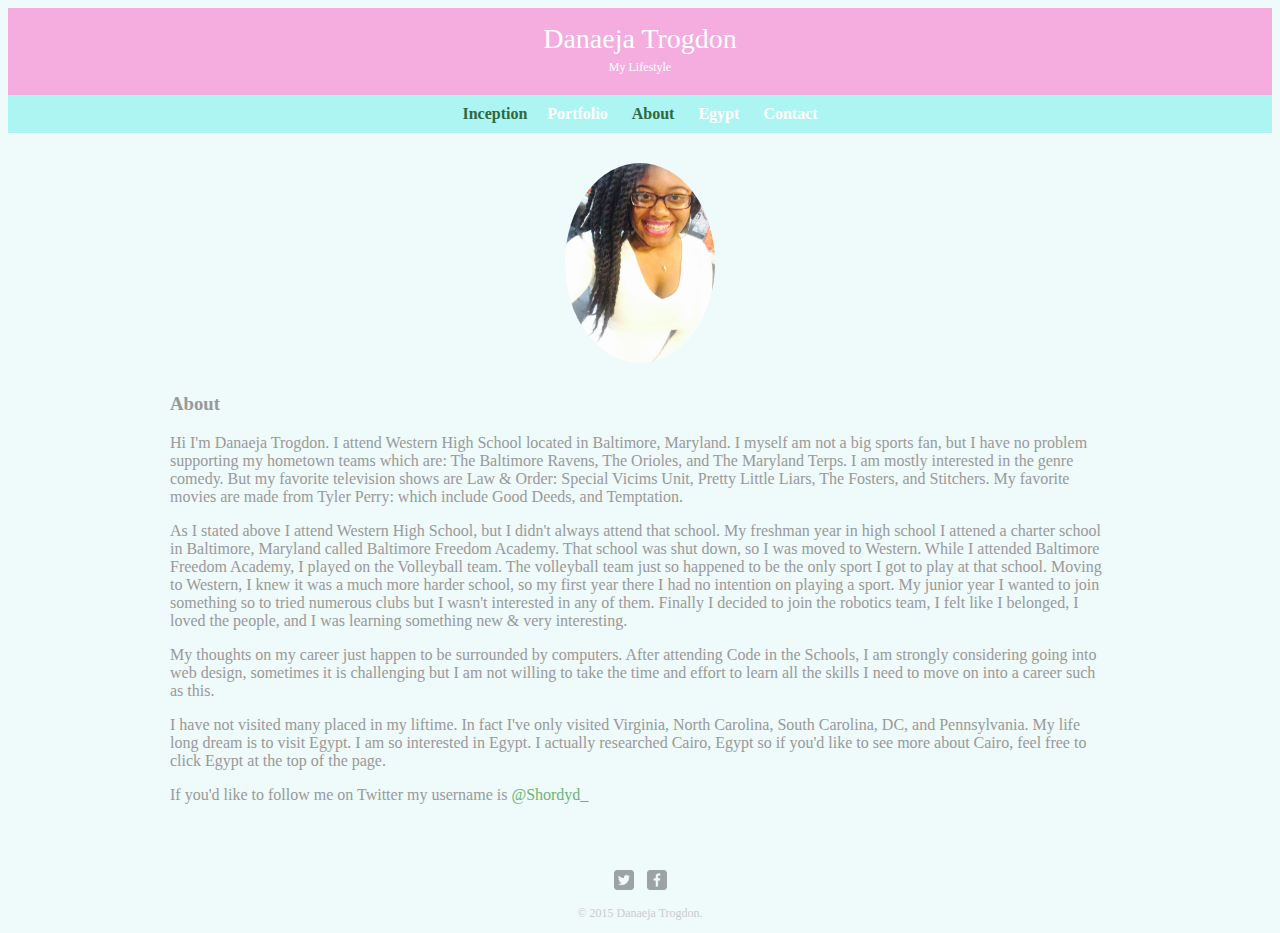
<file: about.html>
<!DOCTYPE.html>
<html>
  <head>
    <meta charset= "utf-8">
    <title> Danaeja Trogdon | Photographer </title>
<link href='http://fonts.googleapis.com/css?family=Lora:400,400italic' rel='stylesheet' type='text/css'>
    <link rel="stylesheet" href="css/main.css">
    <link rel="stylesheet" href="css/responsive.css">
        <meta name="viewport" content="width=device-width, initial-scale=1.8">
  </head>
  <body>
    <header>
      <a href="index.html"id="logo">
          <h1> Danaeja Trogdon </h1>
          <h2> My Lifestyle		  </h2>
      </a>
    <nav>
    <ul>
	<li><a href="inception.html" class="selected">Inception</a>
      <li><a href="index.html">Portfolio</a></li>
      <li><a href="about.html" class="selected">About</a></li>
	  <li><a href="egypt.html">Egypt</a></li>
      <li><a href="contact.html">Contact</a></li>
      </ul>
    </nav>
</header>
      
  <section>
    <img src="img/danaeja.jpg" alt="Photograph of Danaeja Trogdon" class="profile-photo">
	
	<div id="wrapper">
    <h3>About</h3>
   <p>Hi I'm Danaeja Trogdon. I attend Western High School located in Baltimore, Maryland. I myself am not a big sports fan, but I have no problem supporting my hometown teams which are: The Baltimore Ravens, The Orioles, and The Maryland Terps.  I am mostly interested in the genre comedy. But my favorite television shows are Law & Order: Special Vicims Unit, Pretty Little Liars, The Fosters, and Stitchers. My favorite movies are made from Tyler Perry: which include Good Deeds, and Temptation. </p>
   <p>As I stated above I attend Western High School, but I didn't always attend that school. My freshman year in high school I attened a charter school in Baltimore, Maryland called Baltimore Freedom Academy. That school was shut down, so I was moved to Western. While I attended Baltimore Freedom Academy, I played on the Volleyball team. The volleyball team just so happened to be the only sport I got to play at that school. Moving to Western, I knew it was a much more harder school, so my first year there I had no intention on playing a sport. My junior year I wanted to join something so to tried numerous clubs but I wasn't interested in any of them. Finally I decided to join the robotics team, I felt like I belonged, I loved the people, and I was learning something new & very interesting. </p>
   <p> My thoughts on my career just happen to be surrounded by computers. After attending Code in the Schools, I am strongly considering going into web design, sometimes it is challenging but I am not willing to take the time and effort to learn all the skills I need to move on into a career such as this. </p>
	<p>I have not visited many placed in my liftime. In fact I've only visited Virginia, North Carolina, South Carolina, DC, and Pennsylvania. My life long dream is to visit Egypt. I am so interested in Egypt. I actually researched Cairo, Egypt so if you'd like to see more about Cairo, feel free to click Egypt at the top of the page. 
    <p> If you'd like to follow me on Twitter my username is <a href="http://twitter.com/shordyd_">@Shordyd_</a></p>
  </section>
  <footer>
    <a href="http://twitter.com/shordy_D"><img src="img/twitter-wrap.png" alt="Twitter Logo"class="social-icon"></a>
    <a href="http://facebook.com/DanaejaTrogdon"><img src="img/facebook-wrap.png" alt="Facebook Logo" class="social-icon"></a>
      <p> &copy; 2015 Danaeja Trogdon. </p>
     </footer>
      </div>
  </body>
</html>
</file>
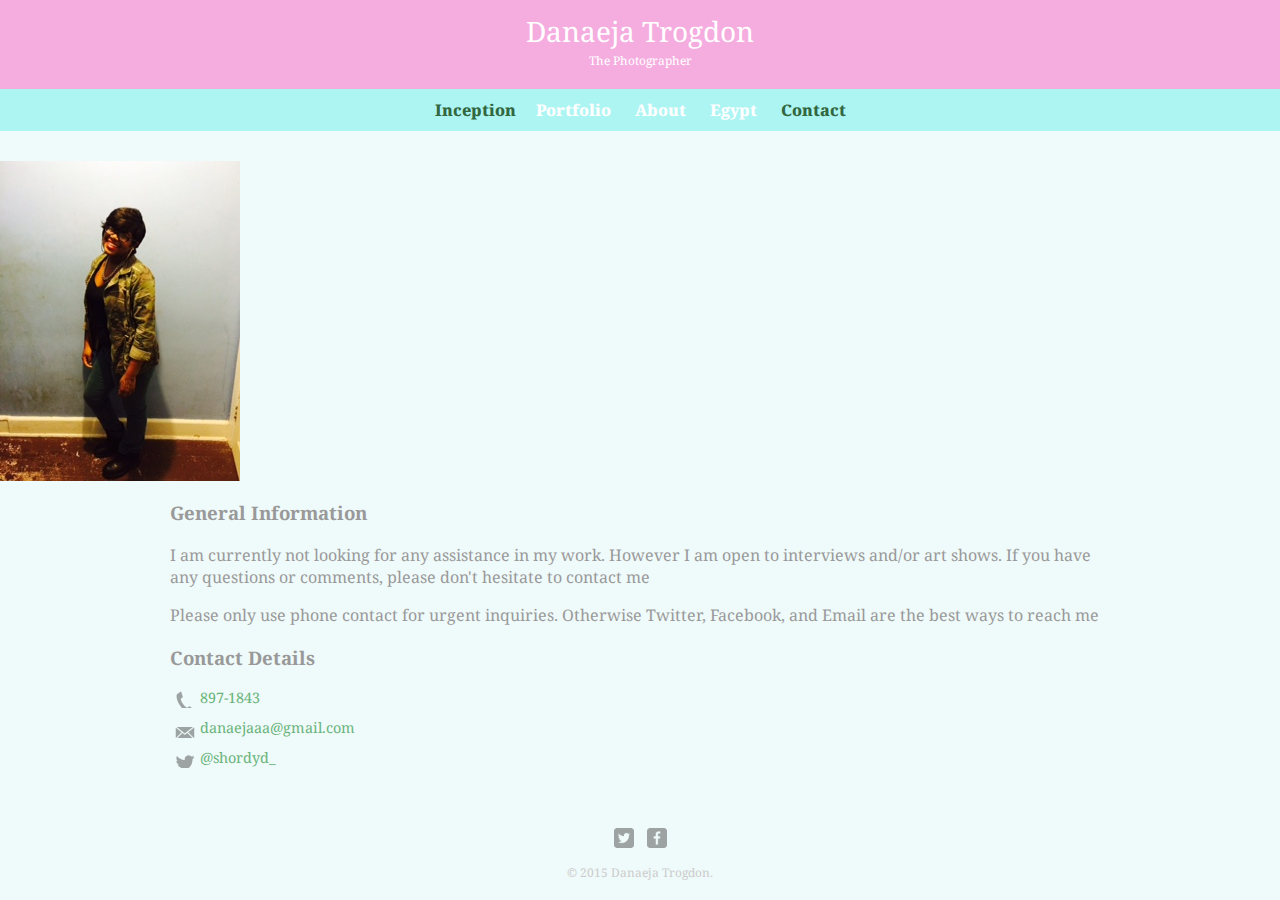
<file: contact.html>
<!DOCTYPE.html>
<html>
  <head>
    <meta charset= "utf-8">
    <title> Danaeja Trogdon | Photographer </title>
    <link rel="stylesheet" href="css/normalize.css">
<link href='http://fonts.googleapis.com/css?family=Source+Sans+Pro:400,700italic,900italic|Noto+Serif:400,700italic|Droid+Serif:700italic|Oxygen' rel='stylesheet' type='text/css'>
    <link rel="stylesheet" href="css/main.css">
    <link rel="stylesheet" href="css/responsive.css">
        <meta name="viewport" content"width=device-width, initial-scale=1.8">
  </head>
  <body>
    <header>
      <a href="index.html"id="logo">
          <h1> Danaeja Trogdon </h1>
          <h2> The Photographer </h2>
      </a>
    <nav>
    <ul>
	<li><a href="inception.html" class="selected">Inception</a>
      <li><a href="index.html">Portfolio</a></li>
      <li><a href="about.html">About</a></li>
	  <li><a href="egypt.html">Egypt</a></li>
      <li><a href="contact.html" class="selected">Contact</a></li>
      </ul>
    </nav>
</header>

          <img id="Naeja"		  src="img/dt.jpg" alt="">
      <div id="wrapper">
        <section id="primary">
    <h3> General Information </h3>
    <p> I am currently not looking for any assistance in my work. However I am open to interviews and/or art shows. If you have any questions or comments, please don't hesitate to contact me</p>
      <p> Please only use phone contact for urgent inquiries. Otherwise Twitter, Facebook, and Email are the best ways to reach me</p>
  </section>
  <section id="secondary">
    <h3>Contact Details</h3>
    <ul class="Contact-info">
    <li class="Phone"><a herf="tele:897-1843">897-1843</a></li>
    <li class="mail"><a href="mailto:danaejaaa@gmail.com">danaejaaa@gmail.com</a>
      <li class="Twitter"><a href="http://twitter.com/intent/tweet?screen_name=shordyd_">@shordyd_</a></li>
    </ul>
  </section>
  <footer>
    <a href="http://twitter.com/shordy_d"><img src="img/twitter-wrap.png" alt="Twitter Logo"class="social-icon"></a>
    <a href="http://facebook.com/DanaejaTrogdon"><img src="img/facebook-wrap.png" alt="Facebook Logo" class="social-icon"></a>
      <p> &copy; 2015 Danaeja Trogdon. </p>
     </footer>
      </div>
  </body>
</html>
</file>
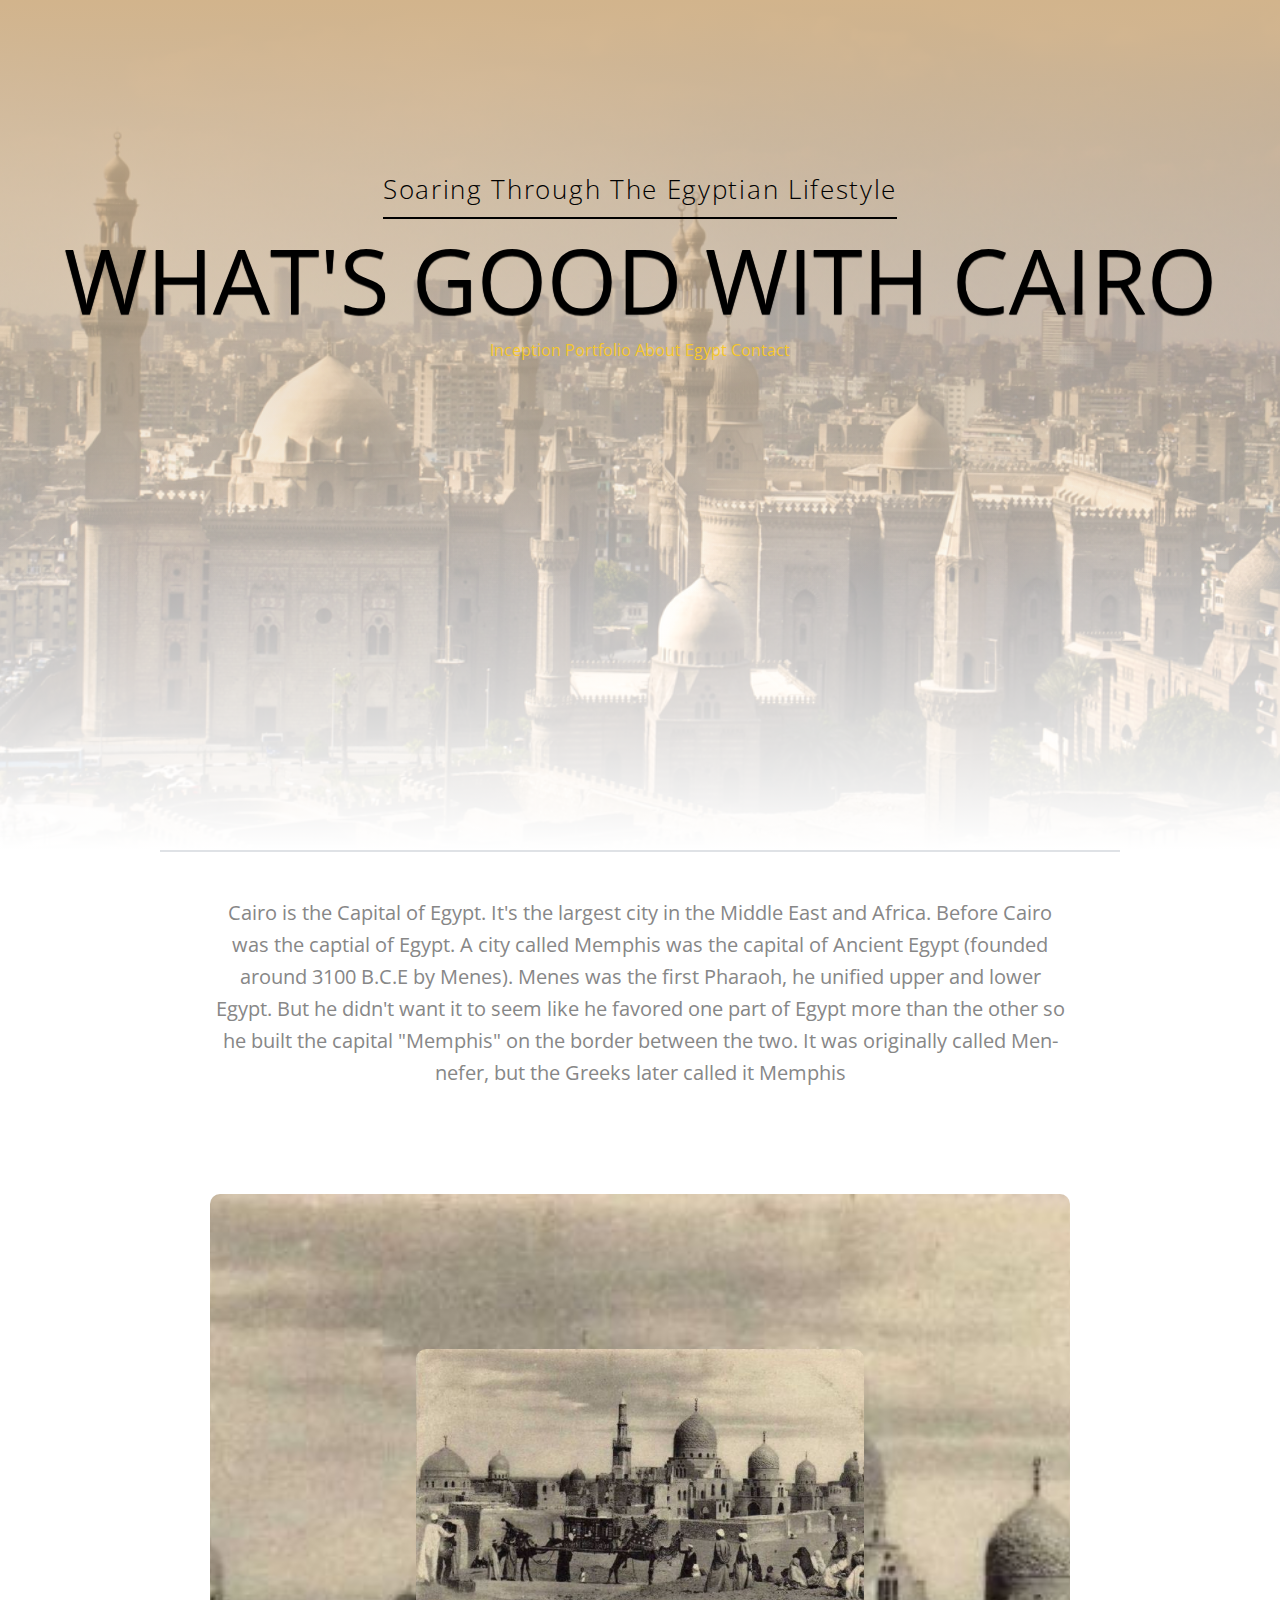
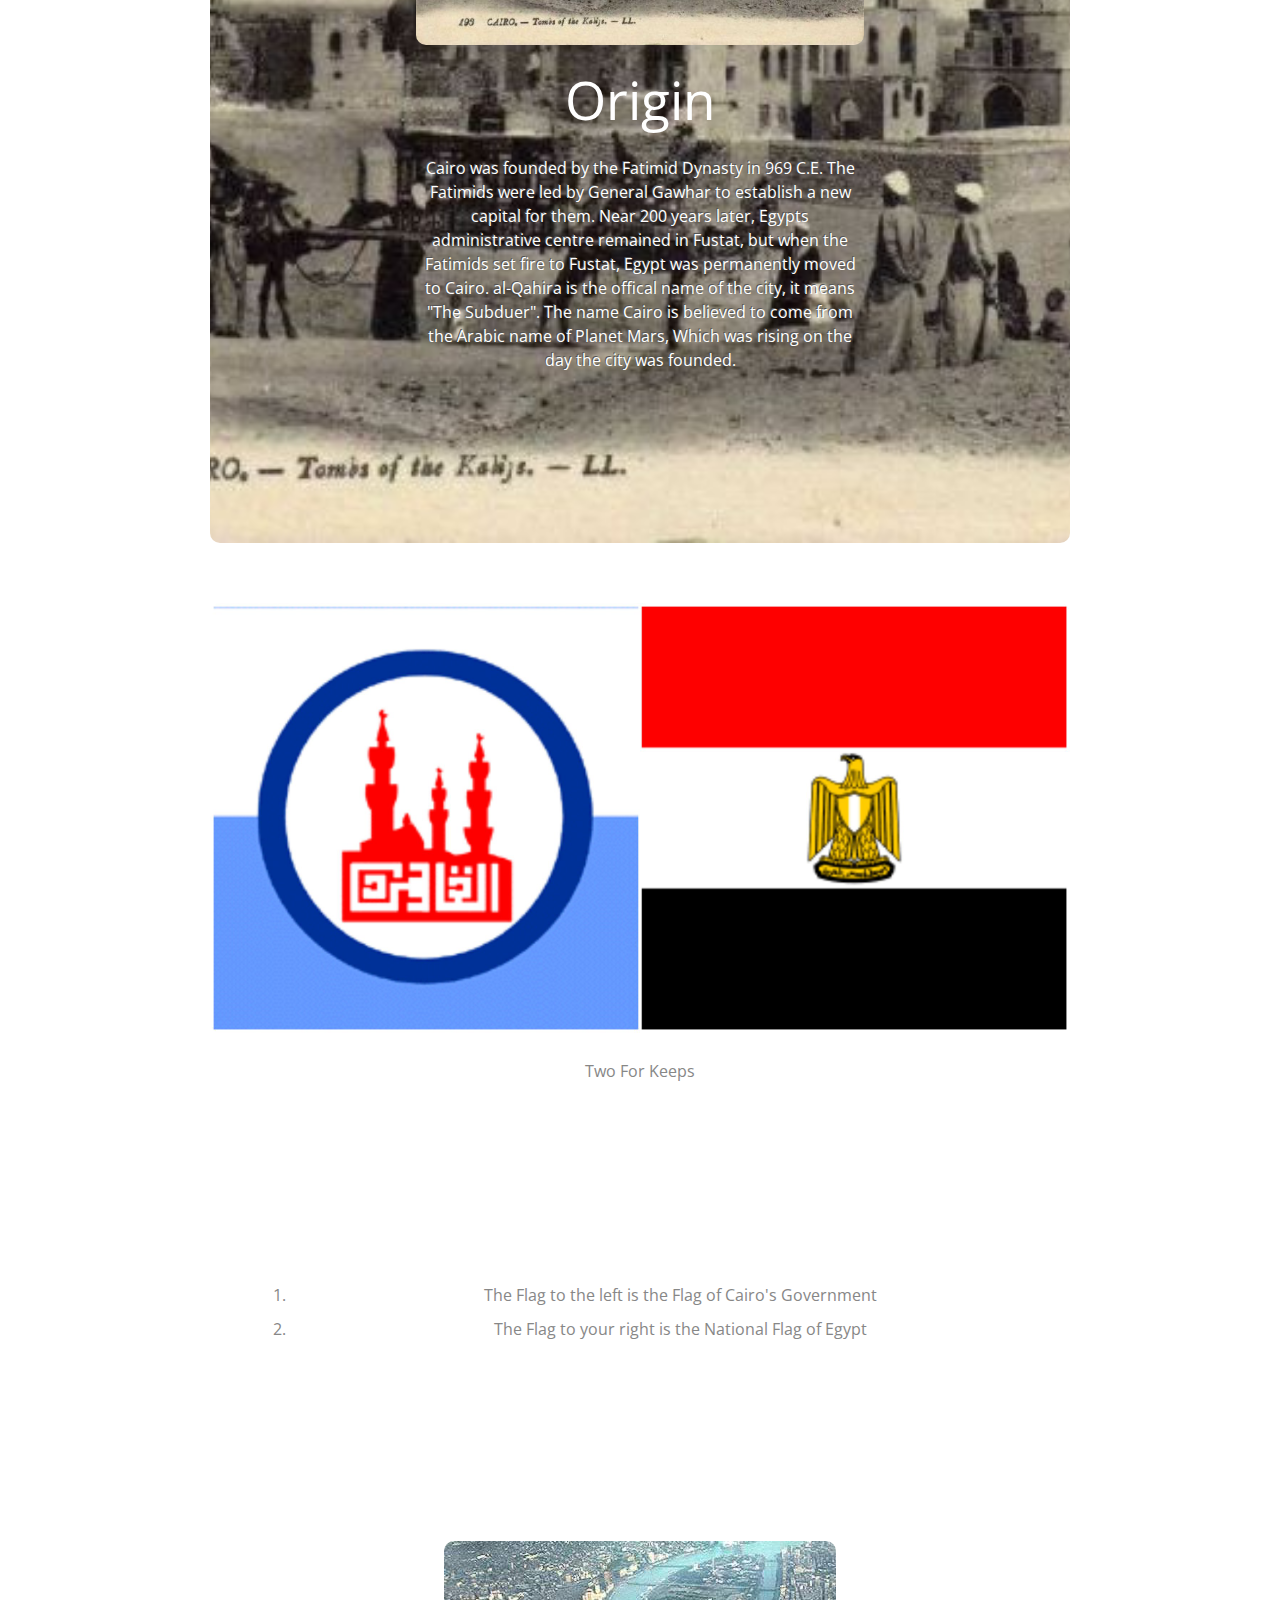
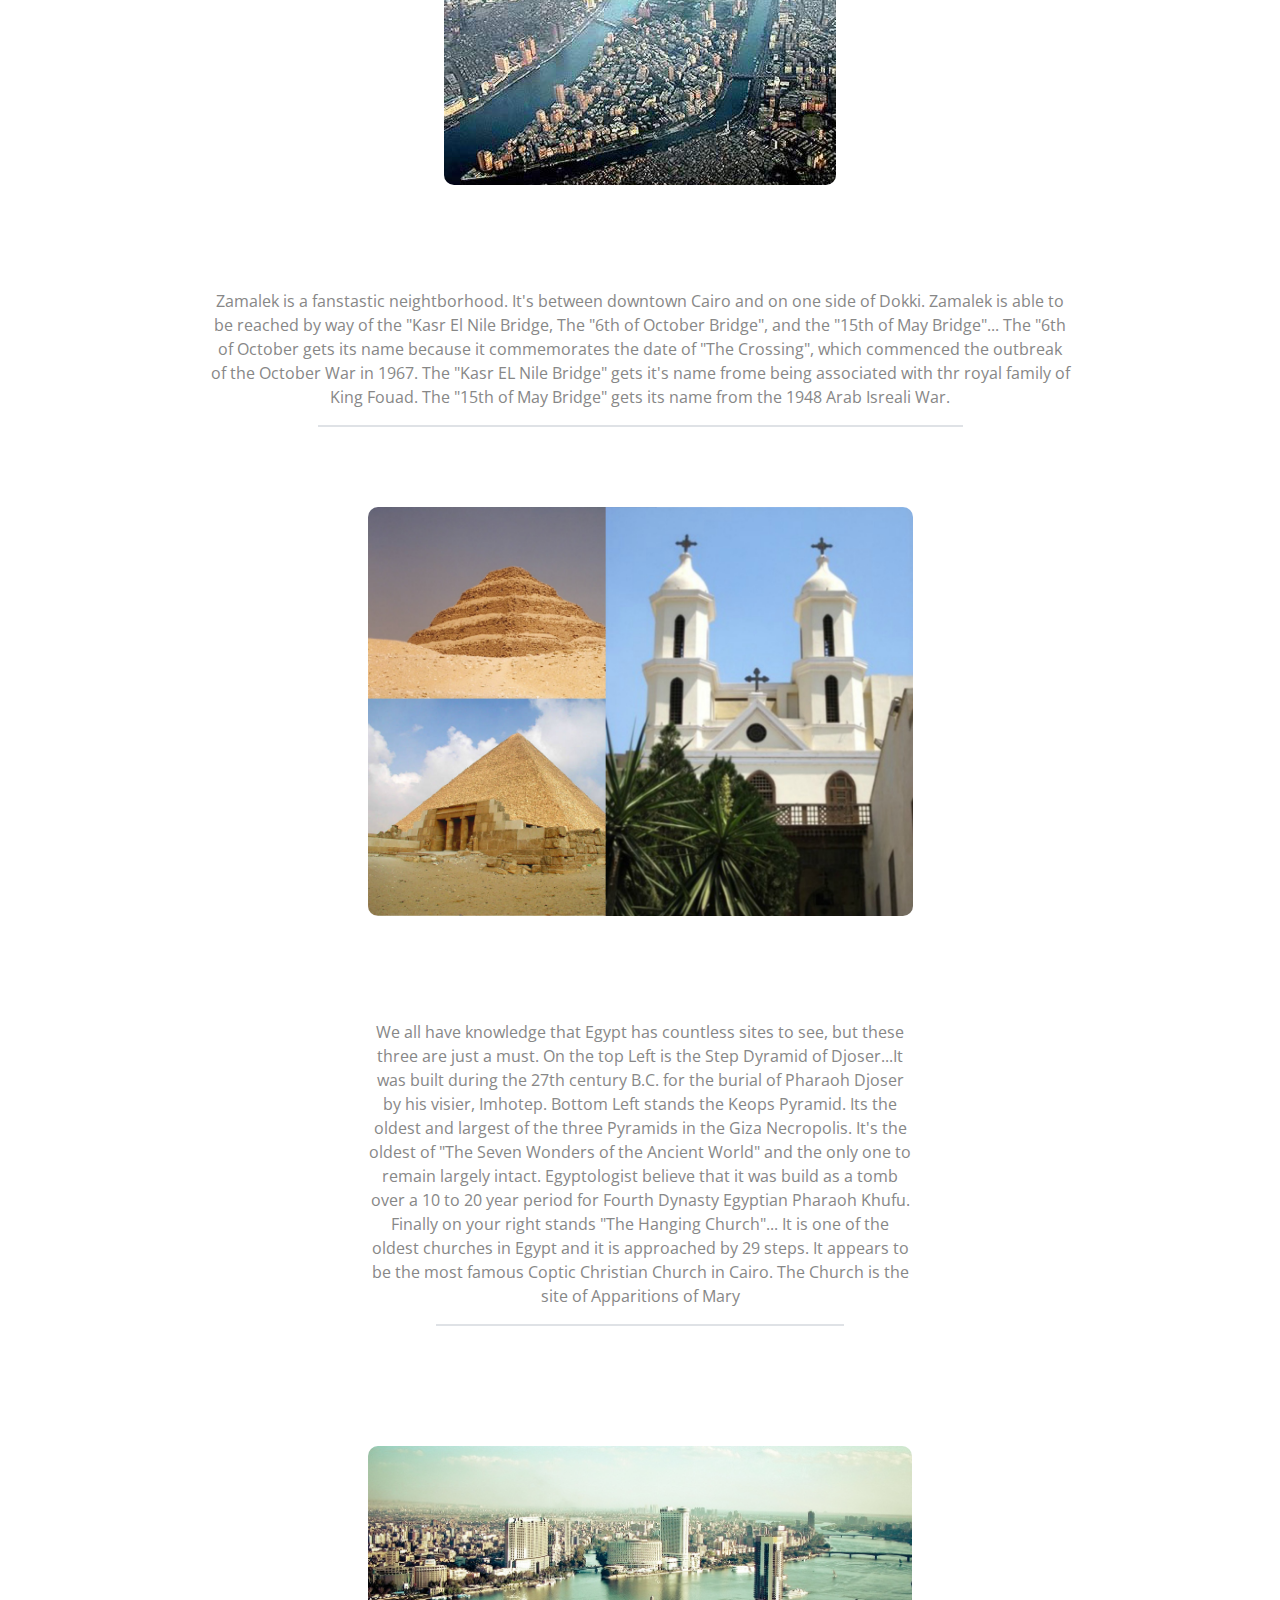
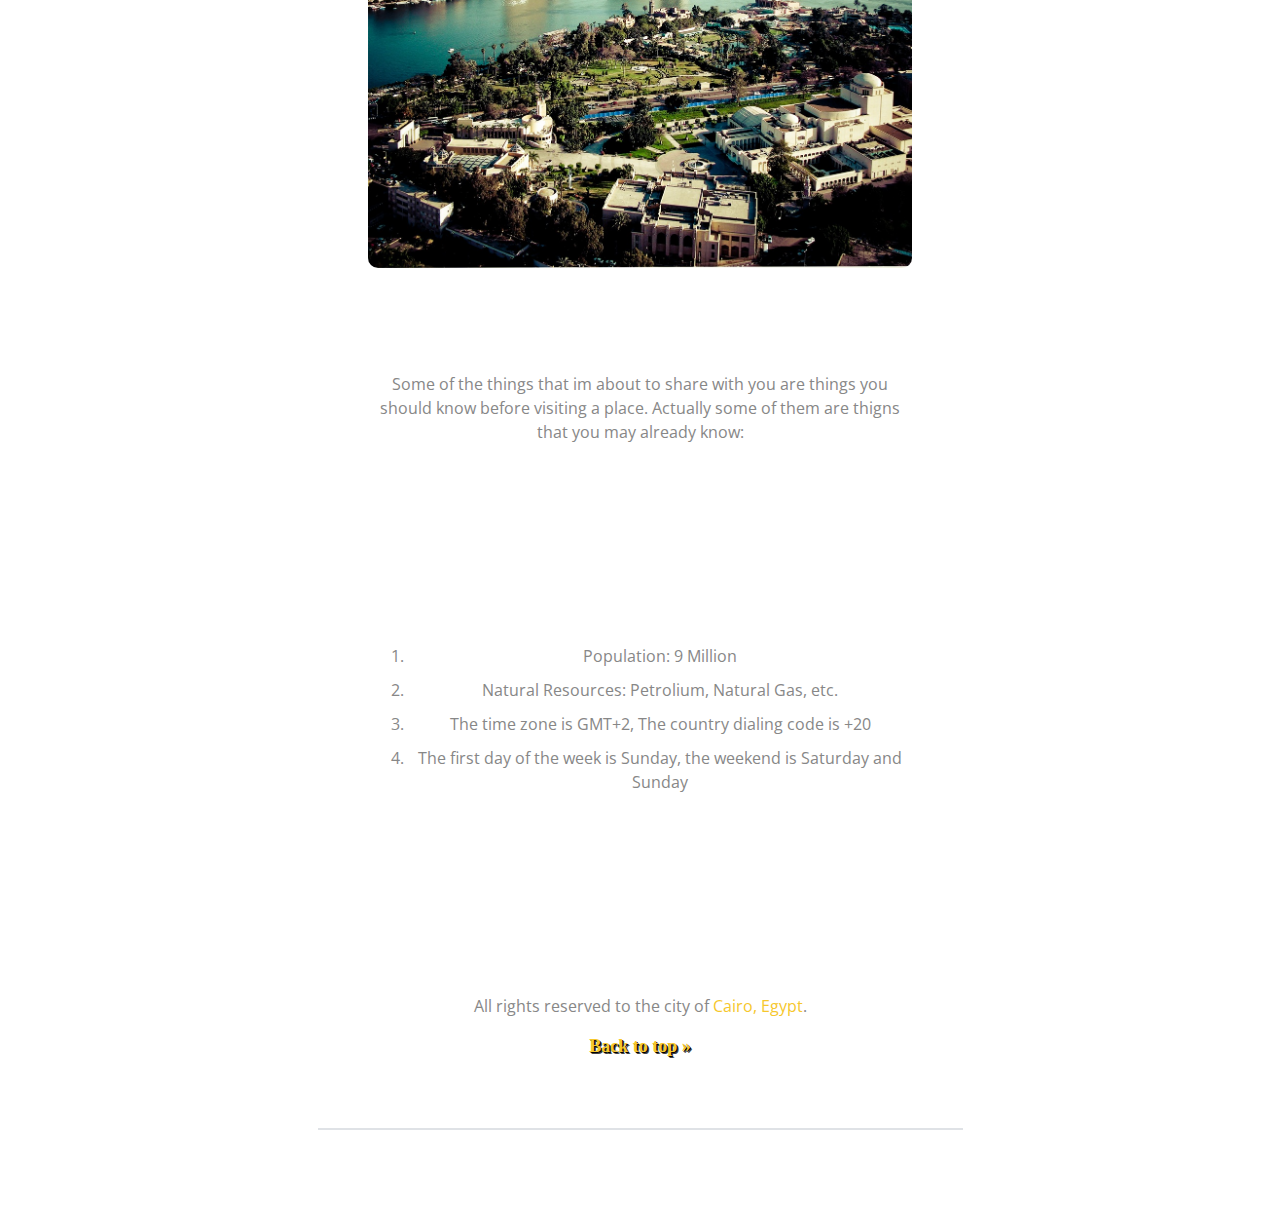
<file: egypt.html>
<!DOCTYPE html>
<html>
  <head>
    <title>Cairo, Egypt</title>
    <link rel="stylesheet" href="css1/style.css">
    <meta name="viewport" content="width=device-width">
  </head>
  <body> 
    <header id="top" class="main-header">
      <span class="title">Soaring Through The Egyptian Lifestyle</span>
      <h1>What's Good With Cairo</h1>
	 
      
	     <nav>
    
	<a href="inception.html" class="selected">Inception</a>
      <a href="index.html" class="selected">Portfolio</a>
	  <a href="about.html">About</a>
      <a href="egypt.html">Egypt</a>
      <a href="contact.html">Contact</a>
      
    </nav>
	  
	  

      
<link href='http://fonts.googleapis.com/css?family=Open+Sans:400italic,400|Roboto+Condensed:300italic,400' rel='stylesheet' type='text/css'>
      
    </header>
    
    
    
  
		<div class="primary-content t-border">
			<p class="intro">
				 Cairo is the Capital of Egypt. It's the largest city in the Middle East and Africa. Before Cairo was the captial of Egypt. A city called Memphis was the capital of Ancient Egypt (founded around 3100 B.C.E by Menes). Menes was the first Pharaoh, he unified upper and lower Egypt. But he didn't want it to seem like he favored one part of Egypt more than the other so he built the capital "Memphis" on the border between the two. It was originally called Men-nefer, but the Greeks later called it Memphis

			</p>
		
      
      <div class="wildlife">
       <img src="img1/ancient cairo.jpg" alt="Cairo">
        <h2>Origin</h2>
        <p>
         Cairo was founded by the Fatimid Dynasty in 969 C.E. The Fatimids were led by General Gawhar to establish a new capital for them. Near 200 years later, Egypts administrative centre remained in Fustat, but when the Fatimids set fire to Fustat, Egypt was permanently moved to Cairo. al-Qahira is the offical name of the city, it means "The Subduer". The name Cairo is believed to come from the Arabic name of Planet Mars, Which was rising on the day the city was founded.

        </p>
      </div><!-- End .wildlife -->
      
<div>
      <img src="img1/both flags.jpg" alt="Cairo"
        <h3>Two For Keeps</h3>
      <ul>
        <ol>
        <li>The Flag to the left is the Flag of Cairo's Government</li>
          <li>The Flag to your right is the National Flag of Egypt</li>
        </ol>
      </ul>
     </div>
		
    <div>
    <img src="img1/zamalek.jpg" alt"zamalek">
        <h3>How Awesome is Zamalek</h3>
          <p>Zamalek is a fanstastic neightborhood. It's between downtown Cairo and on one side of Dokki. Zamalek is able to be reached by way of the "Kasr El Nile Bridge, The "6th of October Bridge", and the "15th of May Bridge"... The "6th of October gets its name because it commemorates the date of "The Crossing", which commenced the outbreak of the October War in 1967. The "Kasr EL Nile Bridge" gets it's name frome being associated with thr royal family of King Fouad. The "15th of May Bridge" gets its name from the 1948 Arab Isreali War. </p>
      
		<div class="secondary-content t-border">
      
      <div>
        <img src="img1/landmarks.jpg" alt="Resort">
        <h3> How could History be so Amazing</h3>
        
        <p>We all have knowledge that Egypt has countless sites to see, but these three are just a must. On the top Left  is the Step Dyramid of Djoser...It was built during the 27th century B.C. for the burial of Pharaoh Djoser by his visier, Imhotep.
          
          Bottom Left stands the Keops Pyramid. Its the oldest and largest of the three Pyramids in the Giza Necropolis. It's the oldest of "The Seven Wonders of the Ancient World" and the only one to remain largely intact. Egyptologist believe that it was build as a tomb over a 10 to 20 year period for Fourth Dynasty Egyptian Pharaoh Khufu.
          
          Finally on your right stands "The Hanging Church"... It is one of the oldest churches in Egypt and it is approached by 29 steps. It appears to be the most famous Coptic Christian Church in Cairo. The Church is the site of Apparitions of Mary</p>
        </div>
      <div class="primary-content t-border"></div>
      
	  
	  
      <div>
        <img src="img1/cairo-city.jpg" alt="cairo">
          <h3> Fun Facts</h3>
        <p>Some of the things that im about to share with you are things you should know before visiting a place. Actually some of them are thigns that you may already know:</p>
        <ol>
          <li>Population: 9 Million</li>
          <li>Natural Resources: Petrolium, Natural Gas, etc.</li>
          <li>The time zone is GMT+2, The country dialing code is +20</li>
          <li>The first day of the week is Sunday, the weekend is Saturday and Sunday</li>
        </ol>
      
      </div>
	  
    
		<footer class="main-footer">
			<p>All rights reserved to the city of <a href="#">Cairo, Egypt</a>.</p>
			<a href="#top" class="shadow">Back to top &raquo;</a>
		</footer>
  </div> <!---body background--->
  </body>
</html>
</file>
<file: css/main.css>
//////////////////////// MAIN CSS ///////////////////////////////

/***********************
GENERAL
***********************/

body{
  font-family:'Droid Serif', 'Merriweather;
}

#wrapper{
  max-width: 940px;
  margin: 0 auto;
  padding: 0 5%;
}

a {
text-decoration: none;
}

img {
  max-width: 100%;
}

h3 {
  margin 0 0 1em 0;
}

/***********************
HEADING
***********************/

header{ 
  float: left;
  margin: 0 0 30px 0;
  padding: 5px 0 0 0;
  width: 100%; 
}

#logo{
  text-align: center;
    margin: 0;
}

h1{
  font-family: 'Droid Serif', Noto Serif;
  margin: 15px 0;
  font-size: 1.75em;
  font-weight: normal;
  line-height: 0.8em;
}

h2 {
  font-size: 0.75em;
  margin: -5px 0 0;
  font-weight: normal;
}
  
  /*NAVIGATION*/
    
    nav {
      text-align: center;
      padding: 10px 0;
      margin: 20px 0 0;
    }

nav ul {
  list-style: none;
  margin: 0 10px;
  padding: 0;
}

nav li {
  display: inline-block
}

nav a {
  font-weight: 800;
  padding: 15px 10px;
}
 

    /*FOOTER*/
    
    footer{
      font-size: 0.75em;
      text-align: center;
  clear: both;
      padding-top: 50px;
      color: #ccc;
    }

.social-icon {
  width: 20px;
  height: 20px;
  margin: 0 5px;
}



/***********************
Page Portfolio
***********************/

#gallery {
  margin:0;
  padding: 0;
  list-style: none;
}
  
  #gallery li {
  float: left;
  width: 45%;
  margin: 2.5%;
  background-color: #f5f5f5;
  color: #bdc3c7;
}

#gallery li a p {
  margin: 0;
  padding: 5%;
  font-size: 0.75em;
  color: bdc3c7; 
}


/***********************
Page About
***********************/

.profile-photo {
  display: block;
  max-width: 150px;
  margin: 0 auto 30px;
  border-radius: 100%
}


/***********************
Page Contact
***********************/

.contact-info{
  list-style: none;
  padding: 0;
  margin: 0;
  font-size: 0.9em;
}

.contact-info a {
  display: block;
  min-height: 20px;
  background-repeat: no-repeat;
  background-size: 30px;
  padding: 0 0 0 30px;
  margin: 0 0 10px;
}

.contact-info li.phone a{
  background-image: url('../img/phone.png');
}

.contact-info li.mail a{
  background-image: url('../img/mail.png');
}

.contact-info li.twitter a{
  background-image: url('../img/twitter.png');
}

/***********************
COLORS
***********************/


/*Site Body*/
body{
  background-color: #effafa;
  color: #999;
}

/*Pink Header*/
header {
  background:#f5ade0;
  border-color: #b2f5ad
}

/* Nav Background on Mobile*/
nav {
  background: #adf5f3
}

/*LoGo Text*/
h1, h2 {
  color: #fff;
}

 /*Links*/  
a {
  color: #6ab47b;
    }

/*Nav Link*/
nav a, nav a:visited {
  color: #fff;
}

/* Selected Nav Link*/
nav a.selected, nav a:hover {
  color: #32673f;
}

body {
  font-family: 'Droid Serif', Noto Serif;
}

img {
  max-width: 100%;
}
</file>
<file: css/responsive.css>
/////////////////////////////RESPONSIVE CSS ///////////////////////////

@media screen and (min-width 480px) {
   
    /***********************
    Two Column Layout
    ***********************/
  
  #primary {
    width: 50%;
    float: left;
  }
  
  #secondary {
    width: 40%;
    float: right;
  }


  
  /***********************
  Page : Portfolio
    ***********************/
  
  #gallery  li {
  width: 28.3333%;
   }
  
  #gallery li:nth-child(4n) {
    clear: left;
}
  
  /***********************
  Page : About
    ***********************/ 
  
  .profile-photo {
    float:left;
    margin: 0 5% 80px 0;
  }
  
   @media screen and (min-width 660px) {

     /***********************
  Page : Header
    ***********************/ 
    
    nav {
    background: none;
    float: right;
    font-size:1.125em;
    margin-right: 5%;
    text-align: right;
    width: 45%
  }
    
    #logo {
      float: left;
      margin-left: 5%;
      text-align: left;
      width: 45%;
    }
    
    h1 {
      font-size: 2.5em;
    }
    
    h2 {
      font-size: 0.825em;
      margin-bottom: 20px;
    }
    
    header {
      border-bottom: 5px solid #599
        margin-bottom: 60px;
    }
    
 }
</file>
<file: css1/style.css>
/* Base Styles -------------------- */

* {
  box-sizing: border-box;
}

body {
  color: #878787;
  margin: 0;
  font: 1em/1.5 "Open Sans", Roboto Condensed;
}

h1,
h2 {
  font-family: 'Open Sans', Roboto Condensed;
}

h1 {  
  font-size: 5.625rem; /* 90px/16px  */
  color: #000;
  text-transform: uppercase;
  font-weight: normal;
  line-height: 1.3;
  text-shadow: 0 1px 1px rgba(0,0,0, .8);
  margin: 12px 0 0;
}


h2 {
  font-size: 3.3125em; /* 53px/16px  */
  font-weight: normal;
  line-height: 1.1;
  margin: 0 0 .5em; /* 0 0 26px */
}

h3 {
  font-size: 1.25em; /* 20px/16px  */
  color: #FFF;
  line-height: 1.2;
  margin-bottom: 1.7em; /* 34px */
}

img {
  max-width: 100%;
  margin-bottom: 20px;
  border-radius: 10px;
}

ul,
ol {
  margin: 200px 0;
}

li {
  margin-bottom: 10px;
}

/* Pseudo-classes ------------------ */

a:link {
  color: #f6c72c;
  text-decoration: none;
}

a:visited {
  color: black;
}

a:hover {
  color: #7a0510;
}

a:active {
  color: red;
}

/* Main Styles --------------------- */

.main-header {
  padding-top: 170px;
  height: 850px;
  background: linear-gradient(tan, transparent 70%),
              linear-gradient(0deg, #fff, transparent),
              #ffa949 url('../img1/cairo.jpg') no-repeat center;
  background-size: cover;
}

.title {
  color: #000;
  font-size: 1.625rem; /* 26px/16px */
  letter-spacing: .065em;
  font-weight: 200;
  border-bottom: 2px solid;
  padding-bottom:10px;
}

.intro {
  font-size: 1.25em; /* 20px/16px */
  line-height: 1.6;  
}

.primary-content,
.main-header,
.main-footer {
  text-align: center;
}

.primary-content {
	padding-top: 25px;
  padding-bottom: 95px;
}

.secondary-content {
	padding-top: 80px;
	padding-bottom: 70px;
  border-bottom: 2px solid #dfe2e6;
  margin-bottom: 10px;
  max-width: 1000px;
}

.callout {
  font-size: 1.25em;
  border-bottom: 3px solid;
  padding: 0 9px 3px;
  margin-top: 20px;
  display: inline-block;
}



.t-border {
  border-top: 2px solid #dfe2e6;
}

/* Layout Styles ------------------ */

.primary-content, 
.secondary-content {
  width: 75%;
  padding-left: 50px;
  padding-right: 50px;
  margin: auto;
}

.wildlife {
  color: #fff;
  font-weight: italic;
  text-align: center;
  padding: 18% 24%;
  border-top: 10px solid none;
  margin: 105px 0 60px;
  background: #ffcc99 url('../img1/ancient cairo.jpg') no-repeat center;
  background-size: cover;
  box-shadow: inset 0px 0px 50px 50px rgba(0,0,0, .0);
  border-radius: 10px;
}

.wildlife p {
  color: #fff;
  text-shadow: -1px -1px #555;
}

.arrow {
  width: 50px;
  margin-top: 150px;
}


/* Floated Columns ------------------ */

.neighborhoods,
.information {
  max-width: 50%;
  text-align: left;
  margin-bottom: 20px;
  padding-top: none;
  margin-top: 10px;
  display: inline-table;
}

td, 
th {
  text-align: left;
  white-space: nowrap;
}

.flag, 
.seal {
  width: 125px;
  height: 125px;
}
.neighborhoods {
  float: right;
}

.information {
  float: left;
}
.information, 
.skyline {
  margin-bottom: 5%;
}

.choice, 
.skyline {
  max-width: 100%;
  text-align: center;
  margin: 10px 15px;
}

.skyline {
  margin-top: 50px
}

.shadow { 
   color: #000; 
   font: bold 18px 'Exo 2';
   text-shadow: 1px 1px #000, 
                2px 2px #444, 
                3px 3px #fff;
   -webkit-transition: all 0.10s ease-out;
   -moz-transition:    all 0.10s ease-out;
   -ms-transition:     all 0.10s ease-out;
   -o-transition:      all 0.10s ease-out;
}

.shadow:hover {
   position: relative; 
   top: -3px; 
   left: -3px; 
   text-shadow: 1px 1px #222, 
                2px 2px #222, 
                3px 3px #444, 
                4px 4px #444, 
}






}

/* Float Clearfix ------------------ */

.group:after {
  content: "";
  display: table;
  clear: right;
}



@media (max-width: 768px) {
  .primary-content,
  .secondary-content {
    width: 100%;
    padding: 20px;
    border-top: none;
  } 
  .main-header {
    max-height: 380px;
    padding: 50px 25px 0;
    max-width: 100%;
    overflow: hidden;
}
  .title {
    font-size: 1.3rem;
    border: none;
}
  h1 {
    font-size: 5rem;
    line-height: 1.1;
    max-width: 100%;
  }
  .arrow {
    display: none;
  }
  .intro {
    font-size: 1rem;
  }
  .neighborhoods,
  .information {
    float: none;
    width: 100%;
  }
  .main-footer {
    padding: 20px 0;
}

  .information, 
  .neighborhoods {
    display: block;
    text-align: left;
    font-size: .85rem;
  }

  .seal, 
  .flag {
    max-width: 100%;
}

.shadow {
  text-shadow: none;
}

.video {
  max-width: 90%;
}
}
</file>
